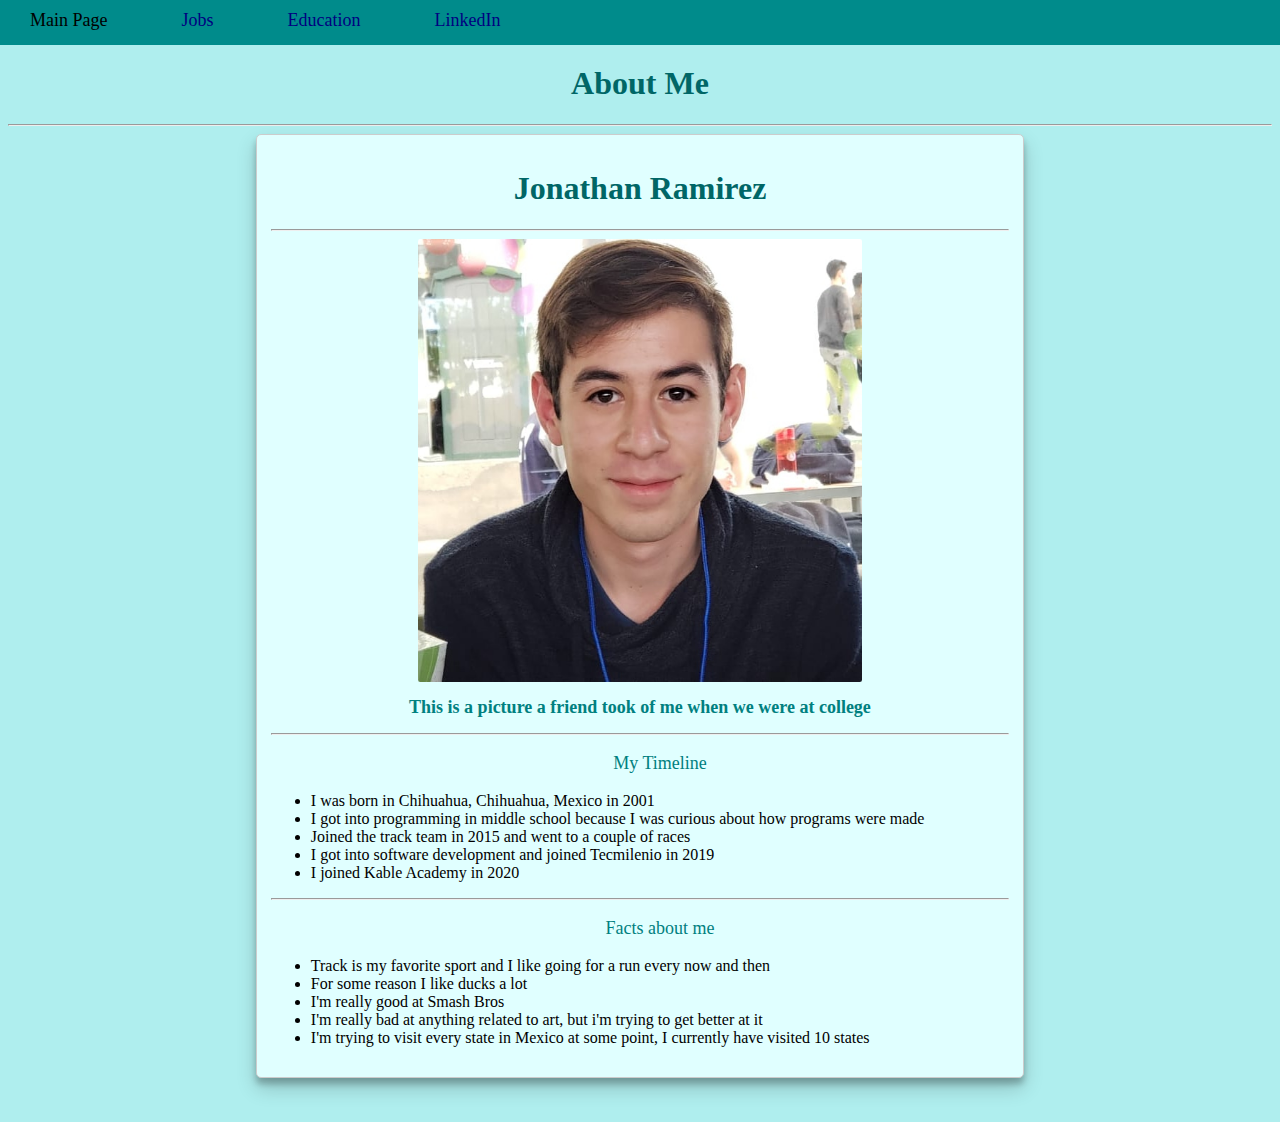
<file: index.html>
<!DOCTYPE html>
<html lang="en">
<head>
    <meta charset="UTF-8">
    <meta name="viewport" content="width=device-width, initial-scale=1.0">
    <title>About Me</title>
    <link href="styles.css" rel="stylesheet" type="text/css">
</head>
<body class="background">
    <nav id="navbar">
    <ul>
        <li><a style="color: black;" href="./index.html">Main Page</a></li>
        <li><a href="./jobs.html">Jobs</a></li>
        <li><a href="./education.html">Education</a></li>
        <li><a href="https://www.linkedin.com/in/jonathan-ramirez-vega-660438160/">LinkedIn</a></li>
    </ul>     
    </nav>
    <br>
    <br>
    <h1 class="mainTitles">About Me</h1>
    <hr>

    <div class="cardMainScreen cardShadow">
    <div class="cardContent">
    <div class="cardText">
    <h1 class="mainTitles">Jonathan Ramirez</h1>
    <hr>
    <img class="imageMe" src="images\pic.jpg" alt="A picture of me">
    <h2 class="UNtitles">This is a picture a friend took of me when we were at college</h2>
    <hr>
    <ul ><p class="UNtitles">My Timeline</p>
        <li>I was born in Chihuahua, Chihuahua, Mexico in 2001</li>
        <li>I got into programming in middle school because I was curious about how programs were made</li>
        <li>Joined the track team in 2015 and went to a couple of races</li>
        <li>I got into software development and joined Tecmilenio in 2019</li>
        <li>I joined Kable Academy in 2020</li>
    </ul>
    <hr>
    <ul><p class="UNtitles">Facts about me</p>
        <li>Track is my favorite sport and I like going for a run every now and then</li>
        <li>For some reason I like ducks a lot</li>
        <li>I'm really good at Smash Bros</li>
        <li>I'm really bad at anything related to art, but i'm trying to get better at it</li>
        <li>I'm trying to visit every state in Mexico at some point, I currently have visited 10 states</li>
    </ul>
    </div>
    </div>
    </div>
    
    <br>
    <br>
</body>
</html>
</file>
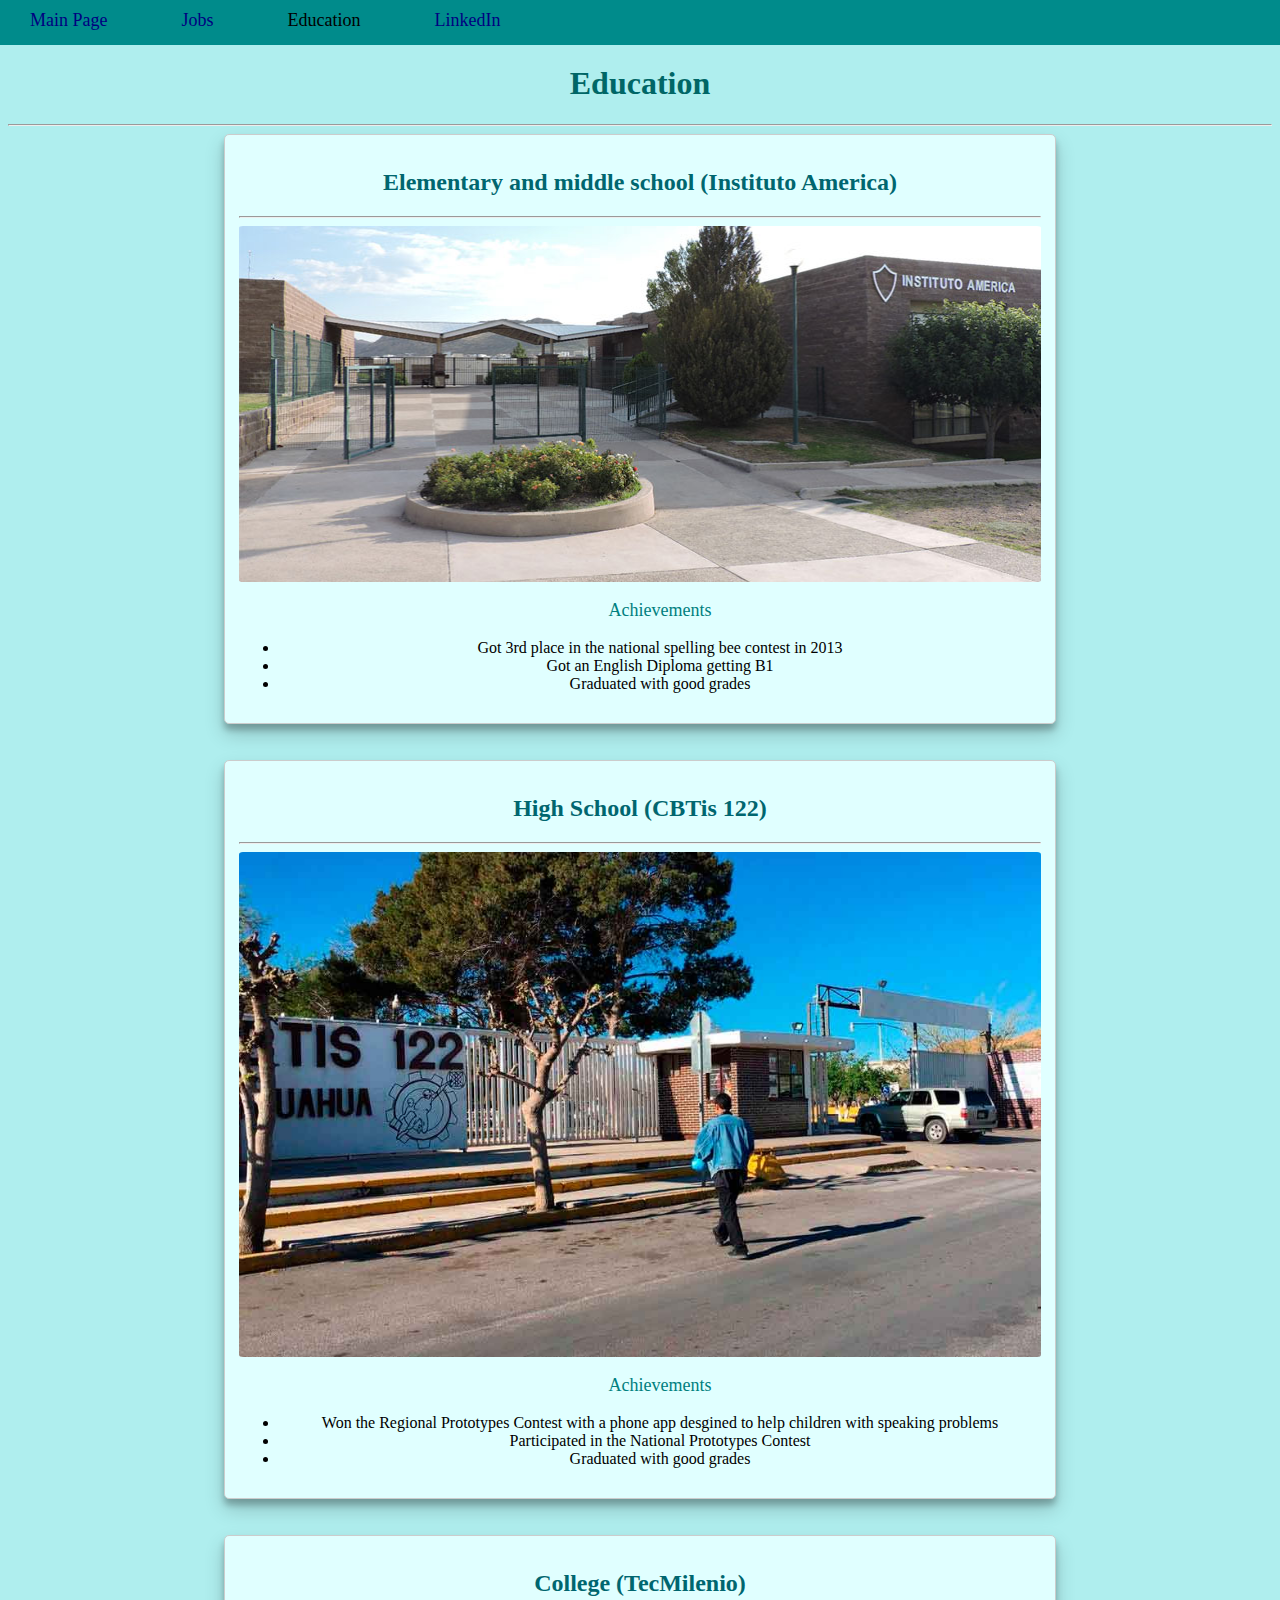
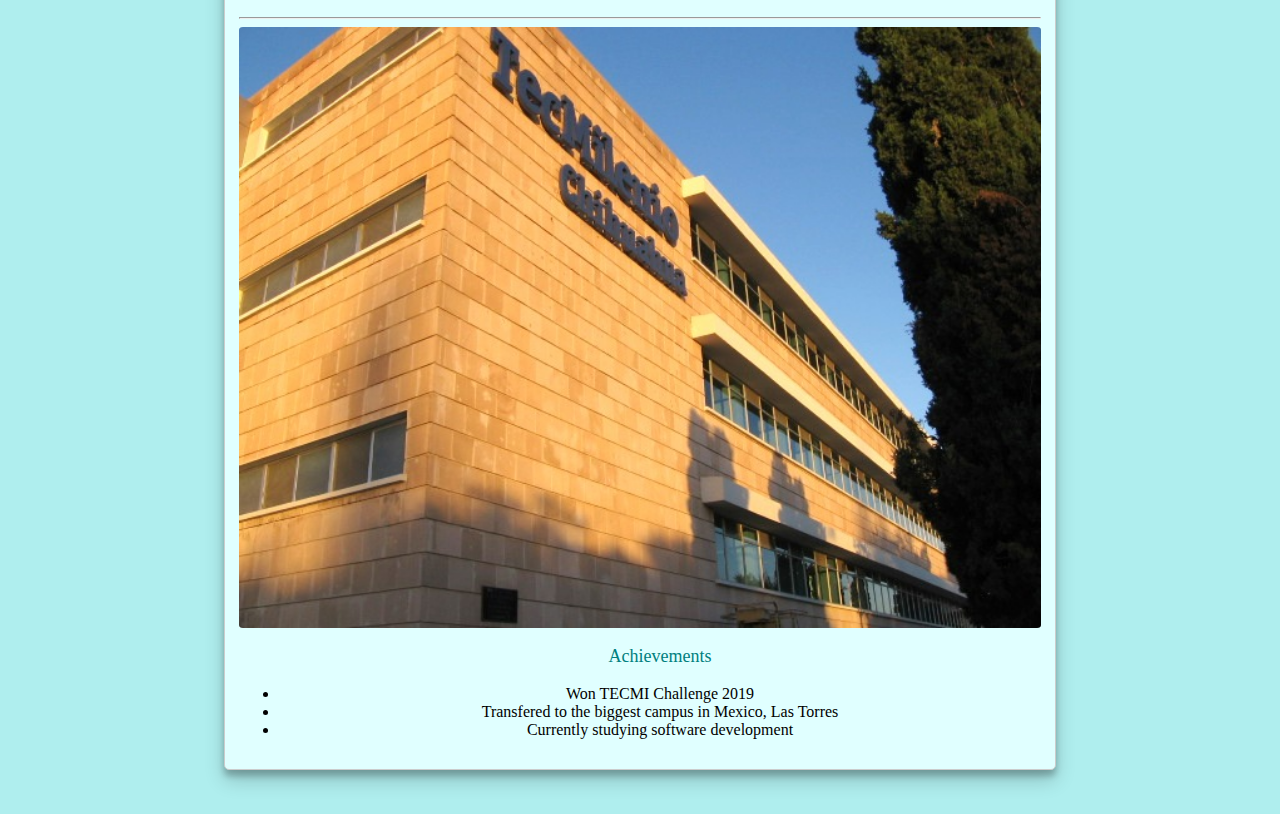
<file: education.html>
<!DOCTYPE html>
<html lang="en">
<head>
    <meta charset="UTF-8">
    <meta name="viewport" content="width=device-width, initial-scale=1.0">
    <title>Education</title>
    <link href="styles.css" rel="stylesheet" type="text/css">
</head>
<body class="background">

    <nav id="navbar">
        <ul>
            <li><a href="./index.html">Main Page</a></li>
            <li><a href="./jobs.html">Jobs</a></li>
            <li><a style="color: black;" href="./education.html">Education</a></li>
            <li><a href="https://www.linkedin.com/in/jonathan-ramirez-vega-660438160/">LinkedIn</a></li>
        </ul>     
        </nav>
        <br><br>
    <h1 class="mainTitles">Education</h1>
    <hr>

    <div class="cardEducation cardShadow">
    <div class="cardContent">
    <div class="cardText">
    <h2 class="subTitles">Elementary and middle school (Instituto America)</h2>
    <hr>
    <img class="imageMiddleSchool"src="images\america.jpg" alt="A picture of the middle school I attended">
    <ul class="UNtext"><p class="UNtitles">Achievements</p>
        <li>Got 3rd place in the national spelling bee contest in 2013</li>
        <li>Got an English Diploma getting B1</li>
        <li>Graduated with good grades</li>
    </ul>
    </div>
    </div>
    </div>

    <br><br>

    <div class="cardEducation cardShadow">
    <div class="cardContent">
    <div class="cardText">
    <h2 class="subTitles">High School (CBTis 122)</h2>
    <hr>
    <img class ="imageHighSchool"src="images\cbtis.jpg" alt="A picture of the high school I attended">
    <ul class="UNtext"><p class="UNtitles">Achievements</p>
        <li>Won the Regional Prototypes Contest with a phone app desgined to help children with speaking problems</li>
        <li>Participated in the National Prototypes Contest</li>
        <li>Graduated with good grades</li>
    </ul>
    </div>
    </div>
    </div>

<br><br>

    <div class="cardEducation cardShadow">
    <div class="cardContent">
    <div class="cardText">
    <h2 class="subTitles">College (TecMilenio)</h2>
    <hr>
    <img class="imageCollege" src="images\tecmilenio.jpg" alt="A picture of my college that I'm currently attending">
    <ul class="UNtext"><p class="UNtitles">Achievements</p>
        <li>Won TECMI Challenge 2019</li>
        <li>Transfered to the biggest campus in Mexico, Las Torres</li>
        <li>Currently studying software development</li>
    </ul>
    </div>
    </div>
    </div>

<br><br>

</body>
</html>
</file>
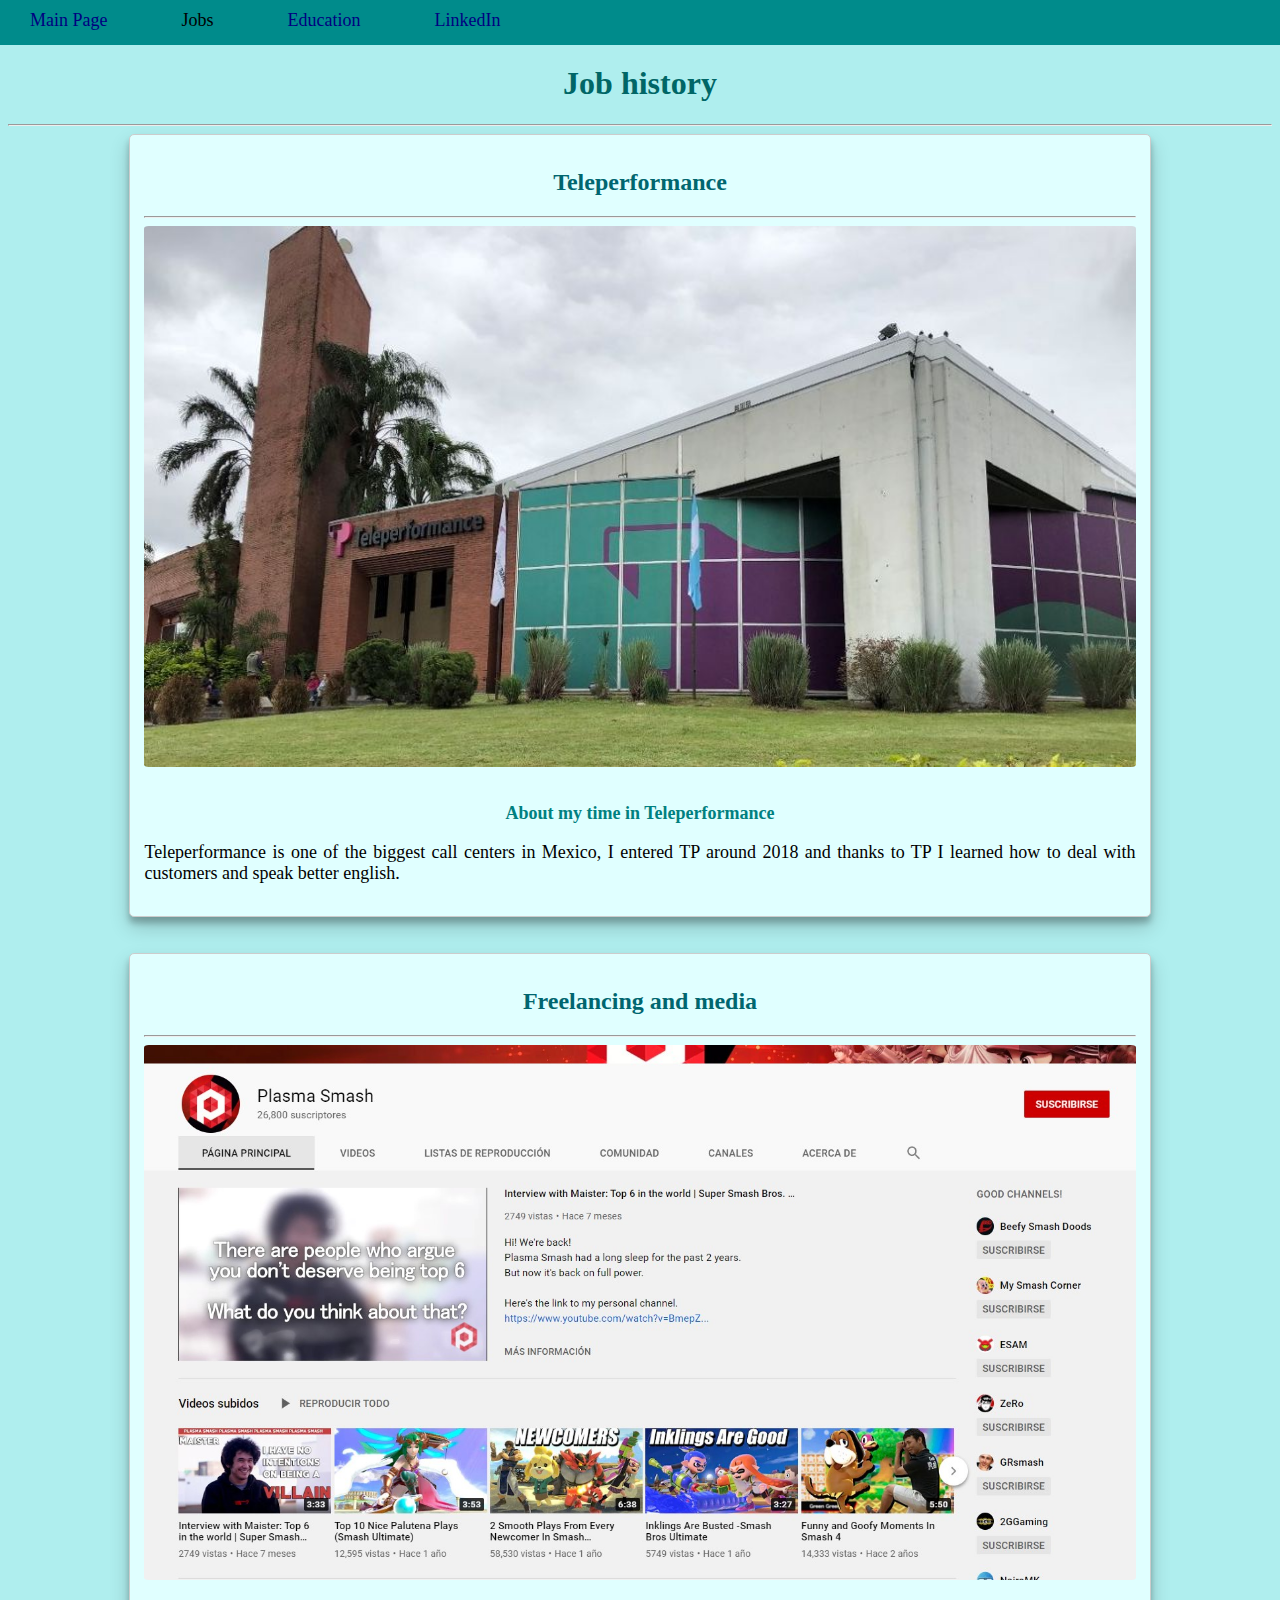
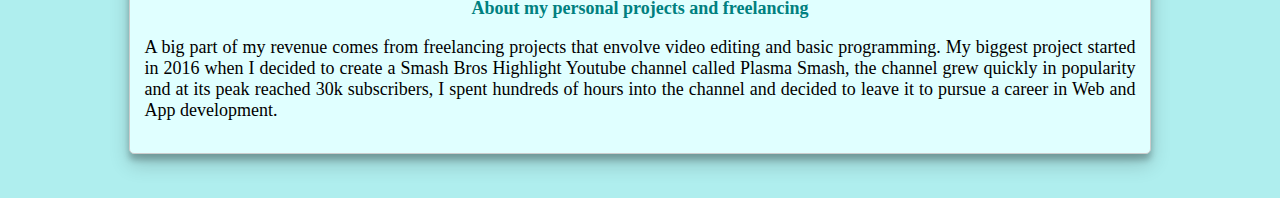
<file: jobs.html>
<!DOCTYPE html>
<html lang="en">
<head>
    <meta charset="UTF-8">
    <meta name="viewport" content="width=device-width, initial-scale=1.0">
    <title>Jobs</title>
    <link href="styles.css" rel="stylesheet" type="text/css">
</head>
<body class="background">

    <nav id="navbar">
        <ul>
            <li><a href="./index.html">Main Page</a></li>
            <li><a style="color: black;" href="./jobs.html">Jobs</a></li>
            <li><a href="./education.html">Education</a></li>
            <li><a href="https://www.linkedin.com/in/jonathan-ramirez-vega-660438160/">LinkedIn</a></li>
        </ul>     
        </nav>
        <br><br>
    <h1 class="mainTitles">Job history</h1>
    <hr>

    <div class="cardJobs cardShadow">
    <div class="cardContent">
    <div class="cardText">
    <h2 class="subTitles">Teleperformance</h2>
    <hr>
    <img class= "imageTeleperformance" src="images\teleperformance.jpg" alt="A picture of Teleperformance">
    <br>
    <p class="jobTitle">About my time in Teleperformance</p>
    <p>Teleperformance is one of the biggest call centers in Mexico, I entered TP around 2018 and thanks to TP I learned how to deal with customers and speak better english.</p>
    </div>
    </div>
    </div>

    <br><br>
    
    <div class="cardJobs cardShadow">
    <div class="cardContent">
    <div class="cardText">
    <h2 class="subTitles">Freelancing and media</h2>
    <hr>
    <img class="imagePlasma" src="images\plasma.jpg" alt="A picture of my old Youtube channel">
    <p class="jobTitle">About my personal projects and freelancing</p>
    <p>A big part of my revenue comes from freelancing projects that envolve video editing and basic programming. My biggest project started in 2016 when I decided to create a Smash
         Bros Highlight Youtube channel called Plasma Smash, the channel grew quickly in popularity and at its peak reached 30k subscribers, I spent hundreds of hours into the
          channel and decided to leave it to pursue a career in Web and App development.</p>
    </div>
    </div>
    </div>

    <br><br>

</body>
</html>
</file>
<file: styles.css>
.mainTitles{
    color: #006666;
    font-weight: 800;
    text-align: center;
}
.subTitles{
    font-family: Lobster;
    font-size: 24px;
    color:#00666F;
    font-weight: 550;
    text-align: center;
}
.jobTitle{
    color: teal;
    font-size: 18px;
    text-align: center;
    font-weight: bold;
}
.background{
    background-color: paleturquoise;
}
.UNtext{
    text-align: center;   
}
.UNtitles{
    color: teal;
    font-size: 18px;
    text-align: center;
}
p{
    font-size: 18px;
    text-align: justify;
}
.imageMe{
    display: block;
    margin: auto;
    border-radius: 0.5%;
    width: 60%;
    height: 60%;
}
.imageMiddleSchool{
    display: block;
    margin: auto;
    border-radius: 0.5%;
    width: 100%;
    height: 100%;
}
.imageHighSchool{
    display: block;
    margin: auto;
    border-radius: 0.5%;
    width: 100%;
    height: 100%;
}
.imageCollege{
    display: block;
    margin: auto;
    border-radius: 0.5%;
    width: 100%;
    height: 100%;
}
.imageTeleperformance{
    display: block;
    margin: auto;
    border-radius: 0.5%;
    width: 100%;
    height: 100%;
}
.imagePlasma{
    display: block;
    margin: auto;
    border-radius: 0.5%;
    width: 100%;
}
#navbar{
    width: 100%;
    height: 45px;
    background-color: darkcyan;
    position: fixed;
    top: 0px;
    left: 0px;
}
nav ul {
    margin: 0px;
    padding: 10px 0px 5px 30px;
  }
nav li {
    display: inline;
    margin-right: 70px;
    
  }
a {
    color: navy;
    font-size: large;
    text-decoration: none;
}
.cardMainScreen{
    width: 60%;
    border: 1px solid #ccc;
    border-radius: 5px;
    margin: auto;
    padding: 4px;
    background-color: lightcyan;
}
.cardJobs{
    width: 80%;
    border: 1px solid #ccc;
    border-radius: 5px;
    margin: auto;
    padding: 4px;
    background-color: lightcyan;
}
.cardEducation{
    width: 65%;
    border: 1px solid #ccc;
    border-radius: 5px;
    margin: auto;
    padding: 4px;
    background-color: lightcyan;
}
.cardContent {
    padding: 10px;
  }
  .cardText {
    margin:auto;
  }
  .cardShadow {
    box-shadow: 0 10px 20px rgba(0,0,0,0.19), 0 6px 6px rgba(0,0,0,0.23);
  }
  @media (max-width: 600px){
    .mainTitles{
        color: #006666;
        font-weight: 80%;
        font-size: 6vw;
        text-align: center;
        margin-top: 2vh;
    }
    .subTitles{
        font-family: Lobster;
        font-size: 7vw;
        color:#00666F;
        font-weight: 80%;
        text-align: center;
    }
    .jobTitle{
        color: teal;
        font-size: 6vw;
        text-align: center;
        font-weight: bold;
    }
    .background{
        background-color: paleturquoise;
    }
    .UNtext{
        font-size: 3vw;
        margin: auto;
    }
    .UNtitles{
        color: teal;
        font-size: 4vw;
        text-align: center;
        font-weight: bold;
        margin: auto;
    }

    .imageMe{
        display: block;
        margin: auto;
        border-radius: 0.5%;
        width: 100%;
    }
    .imageMiddleSchool{
        display: block;
        margin: auto;
        border-radius: 0.5%;
        width: 100%;
    }
    .imageHighSchool{
        display: block;
        margin: auto;
        border-radius: 0.5%;
        width: 100%;
    }
    .imageCollege{
        display: block;
        margin: auto;
        border-radius: 0.5%;
        width: 100%;
    }
    .imageTeleperformance{
        display: block;
        margin: auto;
        border-radius: 0.5%;
        width: 100%;
    }
    .imagePlasma{
        display: block;
        margin: auto;
        border-radius: 0.5%;
        width: 100%;
    }
    #navbar{
        width: 100%;
        height: 7%;
        background-color: darkcyan;
        position: fixed;
        top: 0px;
    }
    nav ul {
        margin: 0px;
        padding: 10px 0px 5px 30px;
      }
    nav li {
        display: inline;
        margin-right: 7vw;
        font-size: 5vw;
      }
    a {
        color: navy;
        font-size: large;
        text-decoration: none;
        font-size: 4vw;
    }
    p {
        font-size: 4vw;
        text-align: justify;
    }
    ul{
        font-size: 5vw;
        margin: auto;
        text-align: left;
    }
    li{
        font-size: 3vw;
        margin: auto;
    }


  }
</file>
